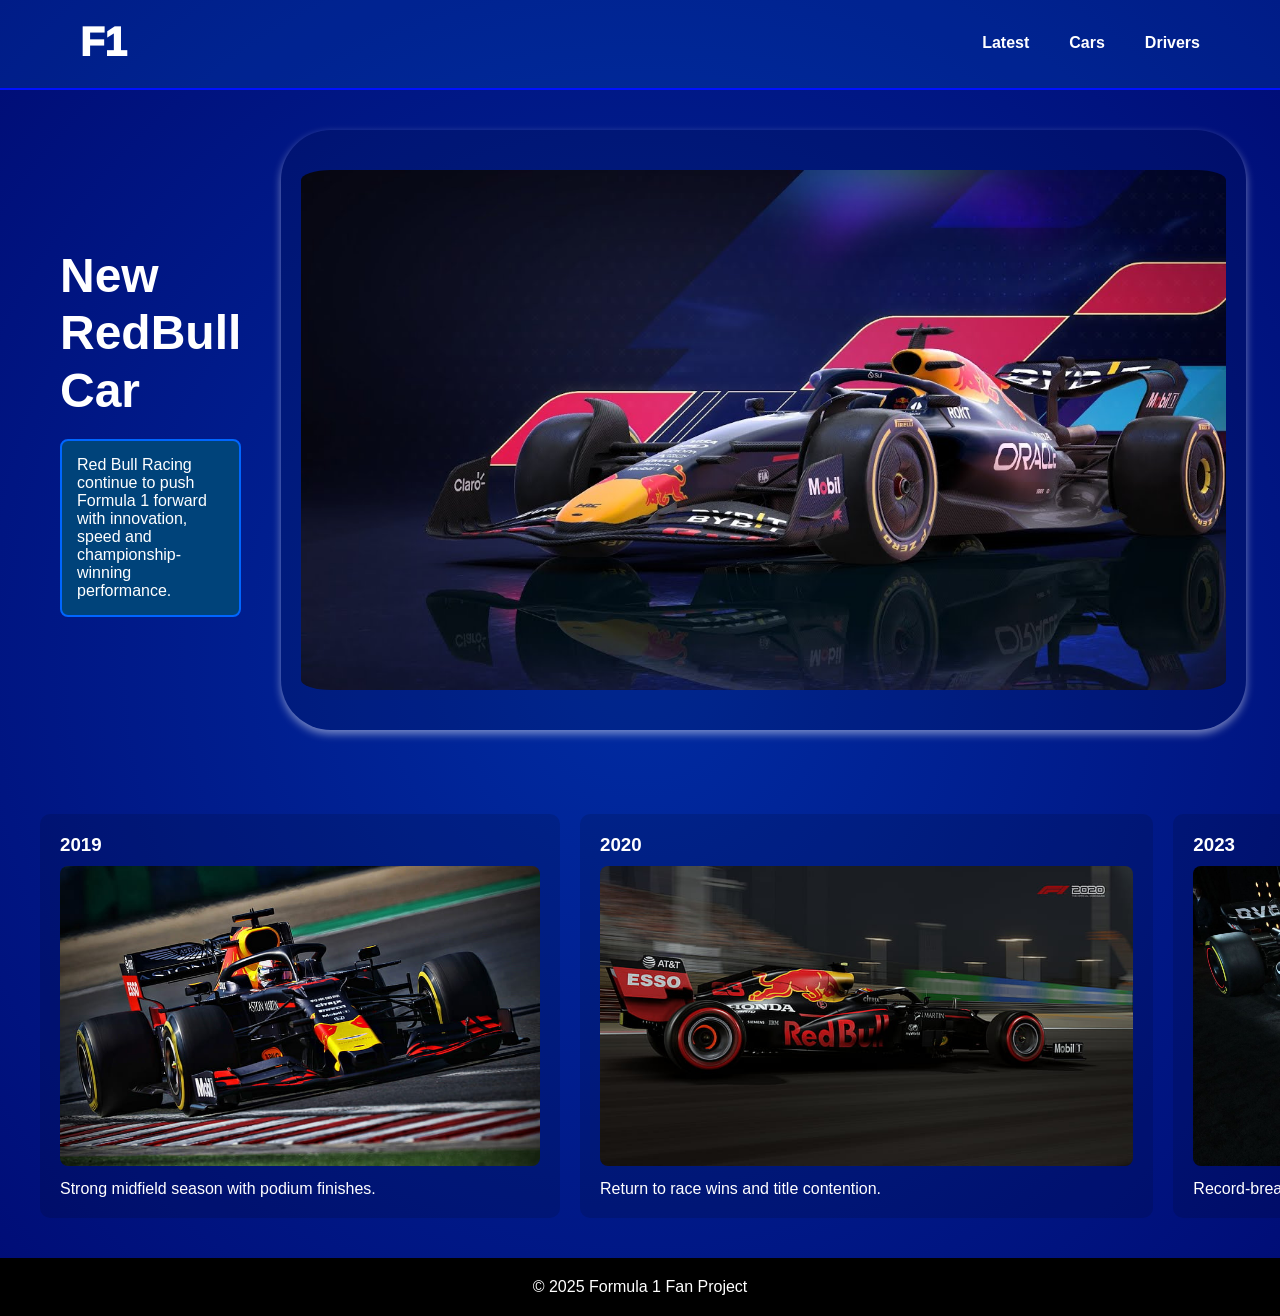
<file: index.html>
<!DOCTYPE html>
<html lang="en">
  <head>
    <meta charset="UTF-8" />
    <meta name="viewport" content="width=device-width, initial-scale=1.0" />
    <title>F1 Red Bull</title>
    <link rel="stylesheet" href="./style.css" />
  </head>
  <body>
    <header class="header">
      <nav class="navbar">
        <div class="logo">F1</div>
        <ul class="nav-links">
          <li><a href="index.html">Latest</a></li>
          <li><a href="cars.html">Cars</a></li>
          <li><a href="drivers.html">Drivers</a></li>
        </ul>
      </nav>
    </header>

    <main>
      <section class="main">
        <div class="main-text">
          <h1>New RedBull Car<br /></h1>
          <p>
            Red Bull Racing continue to push Formula 1 forward with innovation,
            speed and championship-winning performance.
          </p>
        </div>
        <div class="main-image">
          <img
            src="./assets/coverimg.jpg"
            alt="Red Bull F1 Car"
            style="
              width: auto;
              height: 600px;
              border-radius: 50px;
              box-shadow: 0 4px 8px rgba(255, 255, 255, 0.466);
            "
          />
        </div>
      </section>

      <section class="timeline">
        <article>
          <h3>2019</h3>
          <img src="./assets/2019.jpg" alt="2019 Car" />
          <p>Strong midfield season with podium finishes.</p>
        </article>

        <article>
          <h3>2020</h3>
          <img src="./assets/2020.jpg" alt="2020 Car" />
          <p>Return to race wins and title contention.</p>
        </article>

        <article>
          <h3>2023</h3>
          <img src="./assets/2023.jpg" alt="2023 Car" />
          <p>Record-breaking domination season.</p>
        </article>
      </section>
    </main>

    <footer class="footer">
      <p>© 2025 Formula 1 Fan Project</p>
    </footer>
  </body>
</html>
</file>
<file: style.css>
* {
  margin: 0;
  padding: 0;
  box-sizing: border-box;
}

body {
  font-family: Arial, sans-serif;
  background: radial-gradient(#002ca3, #000c75);
  color: rgb(255, 255, 255);
  animation: fadeIn 0.8s ease-in-out;
}

.header {
  background: rgba(0, 140, 255, 0.13);
  border-bottom: 2px solid #0011ff;
  animation: slideDown 1s ease;
  height: 10vh;
}

.navbar {
  max-width: 1200px;
  margin: auto;
  padding: 20px 40px;
  display: flex;
  justify-content: space-between;
  align-items: center;
}

.logo {
  font-size: 40px;
  font-weight: 1000;
  color: rgb(255, 255, 255);
  animation: zoomIn 1s ease;
}

.nav-links {
  list-style: none;
  display: flex;
  gap: 40px;
}

.nav-links a {
  position: relative;
  color: rgb(255, 255, 255);
  text-decoration: none;
  font-weight: 600;
  padding: 5px 0;
  transition: color 0.3s ease;
}

.nav-links a::after {
  content: "";
  position: absolute;
  left: 0;
  bottom: -6px;
  width: 0;
  height: 2px;
  background: rgb(255, 255, 255);
  transition: width 0.3s ease;
}

.nav-links a:hover {
  color: rgb(255, 255, 255);
}

.nav-links a:hover::after {
  width: 100%;
}

.main {
  display: flex;
  align-items: center;
  gap: 40px;
  padding: 40px 60px;
  animation: slideUp 1s ease;
}

.main-text h1 {
  font-size: 48px;
  line-height: 1.2;
  text-align: left;
}

.main-text p {
  margin-top: 20px;
  color: #ffffff;
  background-color: #00437a;
  border-color: #0066ff;
  border-style: solid;
  border-width: 2px;
  border-radius: 8px;
  padding: 15px;
  max-width: 500px;
}

.main-image img {
  height: auto;
  width: 80%;
  padding-left: 500px;
  animation: fadeIn 1.2s ease;
  background-color: #00000021;
  padding: 40px 20px;
}

.timeline {
  display: flex;
  gap: 20px;
  padding: 40px;
}

.timeline article {
  background: #00000021;
  padding: 20px;
  border-radius: 10px;
  animation: slideUp 0.9s ease;
}

.timeline img {
  height: 300px;
  width: auto;
  margin: 10px 0;
  border-radius: 8px;
  transition: transform 0.4s ease;
}

.timeline img:hover {
  transform: scale(1.05);
}

.content {
  padding: 60px 40px;
}

.cars-gallery,
.drivers-gallery {
  display: grid;
  grid-template-columns: repeat(3, 1fr);
  gap: 30px;
  margin-top: 40px;
}

.card {
  background: #00000021;
  padding: 20px;
  border-radius: 12px;
  text-align: center;
  animation: cardFade 1s ease;
  transition: transform 0.3s ease, box-shadow 1s ease;
}

.card:hover {
  transform: translateY(-10px) scale(1.03);
  box-shadow: 0 15px 30px rgba(0, 0, 0, 0.3);
}

.card img {
  width: 100%;
  border-radius: 10px;
  margin-bottom: 15px;
  transition: transform 0.4s ease;
}

.card img:hover {
  transform: scale(1.05);
}

.footer {
  background: black;
  text-align: center;
  padding: 20px;
  color: #ffffff;
  animation: fadeIn 1s ease;
}

@media (min-width: 768px) and (max-width: 1199px) {
  .main {
    flex-direction: column;
  }
  .main-image {
    width: 100%;
    height: auto;
    padding-left: 0;
  }
  .main,
  .timeline,
  .cars-gallery,
  .drivers-gallery {
    grid-template-columns: repeat(2, 1fr);
  }
  .timeline,
  .cars-gallery,
  .drivers-gallery {
    grid-template-columns: repeat(2, 1fr);
  }
  .timeline.img {
    width: 100%;
    height: auto;
    padding-left: 0;
    flex-direction: column;
    text-align: center;
    grid-template-columns: 1fr;
    flex-direction: column;
  }
}

@media (max-width: 767px) {
  .navbar {
    flex-direction: column;
    gap: 15px;
  }

  .nav-links {
    gap: 20px;
  }

  .main-text h1 {
    font-size: 32px;
  }
  .main {
    flex-direction: column;
    text-align: center;
  }
  .main-image img {
    width: 100%;
    height: auto;
    padding-left: 0;
  }

  .card {
    flex: 1 1 100%;
  }
  .main,
  .timeline,
  .timeline.img,
  .cars-gallery,
  .drivers-gallery {
    grid-template-columns: 1fr;
    flex-direction: column;
  }
}

.card {
  margin-top: -40px;
}
.main-image img {
  border-radius: 40px;
}
.main-text h1 {
  margin-bottom: 10px;
}
@keyframes fadeIn {
  from {
    opacity: 0;
  }
  to {
    opacity: 1;
  }
}
@keyframes slideDown {
  from {
    transform: translateY(-50px);
    opacity: 0;
  }
  to {
    transform: translateY(0);
    opacity: 1;
  }
}
@keyframes slideUp {
  from {
    transform: translateY(50px);
    opacity: 0;
  }
  to {
    transform: translateY(0);
    opacity: 1;
  }
}
@keyframes zoomIn {
  from {
    transform: scale(0.8);
    opacity: 0;
  }
  to {
    transform: scale(1);
    opacity: 1;
  }
}
@keyframes cardFade {
  from {
    opacity: 0;
    transform: translateY(20px);
  }
  to {
    opacity: 1;
    transform: translateY(0);
  }
}
</file>
